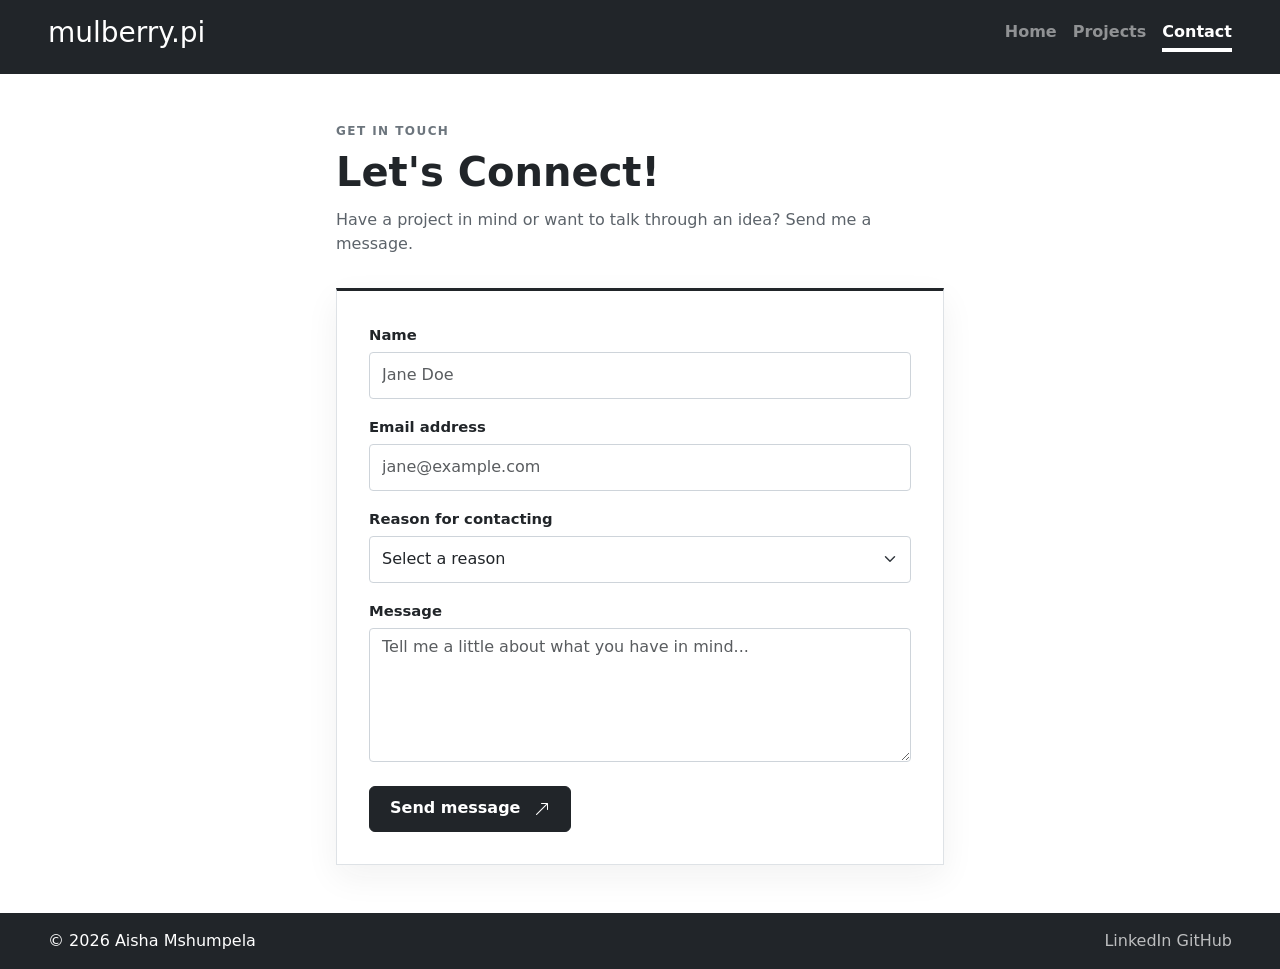
<file: contact.html>
<!DOCTYPE html>
<html lang="en">
<head>
    <meta charset="UTF-8">
    <meta name="viewport" content="width=device-width, initial-scale=1.0">
    <title>Contact</title>
    <link href="https://cdn.jsdelivr.net/npm/bootstrap@5.3.8/dist/css/bootstrap.min.css" rel="stylesheet" />
    <link href="https://cdn.jsdelivr.net/npm/bootstrap-icons@1.13.1/font/bootstrap-icons.min.css" rel="stylesheet" />
    <link href="./style.css" rel="stylesheet" />
</head>

<body class="page-shell">
    <header class="px-5 p-3 text-white bg-dark">
        <div>
            <h3 class="float-md-start text-center">mulberry.pi</h3>
            <nav class="nav nav-masthead justify-content-center float-md-end">
                <a class="nav-link fw-bold py-1 px-0" href="index.html">Home</a>
                <a class="nav-link fw-bold py-1 px-0" href="projects.html">Projects</a>
                <a class="nav-link fw-bold py-1 px-0 active" aria-current="page" href="#contact">Contact</a>
            </nav>
        </div>
    </header>

    <main class="container py-5 page-main contact-main">
        <div class="contact-heading">
            <p class="contact-eyebrow">GET IN TOUCH</p>
            <h1>Let's Connect!</h1>
            <p>Have a project in mind or want to talk through an idea? Send me a message.</p>
        </div>
        <form class="contact-form" action="submit_application.php" method="POST">
            <div class="mb-3">
                <label class="form-label" for="name">Name</label>
                <input class="form-control" type="text" id="name" name="name" placeholder="Jane Doe" autocomplete="name" required>
            </div>

            <div class="mb-3">
                <label class="form-label" for="email">Email address</label>
                <input class="form-control" type="email" id="email" name="email" placeholder="jane@example.com" autocomplete="email" required>
            </div>

            <div class="mb-3">
                <label class="form-label" for="subject">Reason for contacting</label>
                <select class="form-select" id="subject" name="subject" required>
                    <option value="" selected disabled>Select a reason</option>
                    <option value="consultation">Consultation</option>
                    <option value="recruitment">Job recruitment</option>
                    <option value="service">Service request</option>
                    <option value="general">General inquiry</option>
                </select>
            </div>

            <div class="mb-4">
                <label class="form-label" for="message">Message</label>
                <textarea class="form-control" id="message" name="message" rows="5" placeholder="Tell me a little about what you have in mind..." required></textarea>
            </div>

            <button class="btn btn-dark contact-submit" type="submit">
                Send message <i class="bi bi-arrow-up-right ms-2" aria-hidden="true"></i>
            </button>
        </form>
    </main>

    <!-- Page footer -->
            <footer class="site-footer px-5 py-3">
                <div class="site-footer-inner">
                    <p>
          &copy; 2026 Aisha Mshumpela
                    </p>
                    <nav aria-label="Social links">
                        <a href="https://www.linkedin.com/in/aishamshumpela/">LinkedIn</a>
                        <a href="https://github.com/mulberry-pi">GitHub</a>
                    </nav>
                </div>
      </footer>
    
</body>
</html>
</file>
<file: style.css>
/*
 * Globals
 */
 * {
  margin: 0;
  padding: 0;
  box-sizing: border-box;
 }


/*
 * Base structure
 */

.cover-container {
  max-width: 42em;
}

body.page-shell {
  min-height: 100vh;
  display: flex;
  flex-direction: column;
}

.page-main {
  flex: 1;
}

.contact-main {
  width: min(100% - 2rem, 52rem);
}

.contact-heading {
  max-width: 38rem;
  margin: 0 auto 2rem;
}

.contact-eyebrow {
  margin-bottom: .5rem;
  color: #6c757d;
  font-size: .75rem;
  font-weight: 700;
  letter-spacing: .12em;
}

.contact-heading h1 {
  margin-bottom: .75rem;
  font-weight: 700;
}

.contact-heading > p:last-child {
  margin-bottom: 0;
  color: #5c636a;
}

.contact-form {
  max-width: 38rem;
  margin: 0 auto;
  padding: clamp(1.25rem, 4vw, 2rem);
  border: 1px solid #dee2e6;
  border-top: 3px solid #212529;
  background: #fff;
  box-shadow: 0 .75rem 2rem rgba(33, 37, 41, .06);
}

.contact-form .form-label {
  margin-bottom: .4rem;
  color: #212529;
  font-size: .925rem;
  font-weight: 600;
}

.contact-form .form-control,
.contact-form .form-select {
  min-height: 2.9rem;
  border-color: #ced4da;
  border-radius: .25rem;
}

.contact-form textarea.form-control {
  min-height: 8rem;
  resize: vertical;
}

.contact-form .form-control:focus,
.contact-form .form-select:focus {
  border-color: #6c757d;
  box-shadow: 0 0 0 .2rem rgba(33, 37, 41, .12);
}

.contact-submit {
  min-height: 2.9rem;
  padding-inline: 1.25rem;
  font-weight: 600;
}

.site-footer {
  width: 100%;
  background-color: #212529;
  color: #fff;
}

.site-footer-inner {
  display: flex;
  align-items: center;
  justify-content: space-between;
  gap: 1rem;
}

.site-footer p {
  margin: 0;
}

.site-footer a {
  color: rgba(255, 255, 255, .7);
  text-decoration: none;
  border-bottom: .2rem solid transparent;
}

.site-footer a:hover,
.site-footer a:focus {
  color: #fff;
  border-bottom-color: rgba(255, 255, 255, .5);
}

@media (max-width: 575.98px) {
  .site-footer-inner {
    align-items: flex-start;
    flex-direction: column;
  }
}

.intro-copy {
  width: fit-content;
  max-width: min(100%, 38rem);
}

.intro-main {
  clear: both;
  padding: 1rem;
  padding-left: clamp(6.9rem, 8.6vw, 7.5rem);
}

@media (max-width: 767.98px) {
  .intro-main {
    padding-left: 1.5rem;
  }
}


/*
 * Header
 */

 .banner-wrap {
  background-image: url(./assets/cover.png);
  background-size: cover;
  background-repeat: no-repeat;
  background-position: center;
  position: relative;
  z-index: 1;
}

.overlay {
  z-index: -1;
  height: 100%;
  width: 100%;
  background: black;
  opacity: 50%;
  position: absolute;
  top: 0;
}

.nav-masthead .nav-link {
  color: rgba(255, 255, 255, .5);
  border-bottom: .25rem solid transparent;
}

.nav-masthead .nav-link:hover,
.nav-masthead .nav-link:focus {
  border-bottom-color: rgba(255, 255, 255, .25);
}

.nav-masthead .nav-link + .nav-link {
  margin-left: 1rem;
}

.nav-masthead .active {
  color: #fff;
  border-bottom-color: #fff;
}

.project-card {
  height: 100%;
  min-height: 28rem;
}

.project-card .card-body {
  display: grid;
  grid-template-columns: minmax(0, 1fr) 42px;
  grid-template-rows: auto auto 1fr auto;
  column-gap: 1rem;
}

.project-card .card-title,
.project-card .card-text {
  grid-column: 1 / -1;
}

.project-card .card-body > a.btn {
  display: inline-flex;
  height: 42px;
  align-items: center;
  justify-self: start;
}

.project-card .card-body > a.btn:nth-of-type(1) {
  grid-column: 1;
  grid-row: 4;
  align-self: end;
}

.project-card .card-body > a.btn:nth-of-type(2) {
  grid-column: 2;
  grid-row: 4;
  align-self: end;
  width: 42px;
  justify-content: center;
  padding: 0;
}

.project-thumbnail {
  width: 100%;
  height: 12rem;
  object-fit: cover;
}

.bd-placeholder-img {
  font-size: 1.125rem;
  text-anchor: middle;
  -webkit-user-select: none;
  -moz-user-select: none;
  user-select: none;
}

@media (min-width: 768px) {
  .bd-placeholder-img-lg {
    font-size: 3.5rem;
  }
}

.b-example-divider {
  width: 100%;
  height: 3rem;
  background-color: #0000001a;
  border: solid rgba(0, 0, 0, 0.15);
  border-width: 1px 0;
  box-shadow:
    inset 0 0.5em 1.5em #0000001a,
    inset 0 0.125em 0.5em #00000026;
}

.b-example-vr {
  flex-shrink: 0;
  width: 1.5rem;
  height: 100vh;
}

.bi {
  vertical-align: -0.125em;
  fill: currentColor;
}

.nav-scroller {
  position: relative;
  z-index: 2;
  height: 2.75rem;
  overflow-y: hidden;
}

.nav-scroller .nav {
  display: flex;
  flex-wrap: nowrap;
  padding-bottom: 1rem;
  margin-top: -1px;
  overflow-x: auto;
  text-align: center;
  white-space: nowrap;
  -webkit-overflow-scrolling: touch;
}

.btn-bd-primary {
  --bd-violet-bg: #712cf9;
  --bd-violet-rgb: 112.520718, 44.062154, 249.437846;
  --bs-btn-font-weight: 600;
  --bs-btn-color: var(--bs-white);
  --bs-btn-bg: var(--bd-violet-bg);
  --bs-btn-border-color: var(--bd-violet-bg);
  --bs-btn-hover-color: var(--bs-white);
  --bs-btn-hover-bg: #6528e0;
  --bs-btn-hover-border-color: #6528e0;
  --bs-btn-focus-shadow-rgb: var(--bd-violet-rgb);
  --bs-btn-active-color: var(--bs-btn-hover-color);
  --bs-btn-active-bg: #5a23c8;
  --bs-btn-active-border-color: #5a23c8;
}

.bd-mode-toggle {
  z-index: 1500;
}

.bd-mode-toggle .bi {
  width: 1em;
  height: 1em;
}

.bd-mode-toggle .dropdown-menu .active .bi {
  display: block !important;
}
</file>
